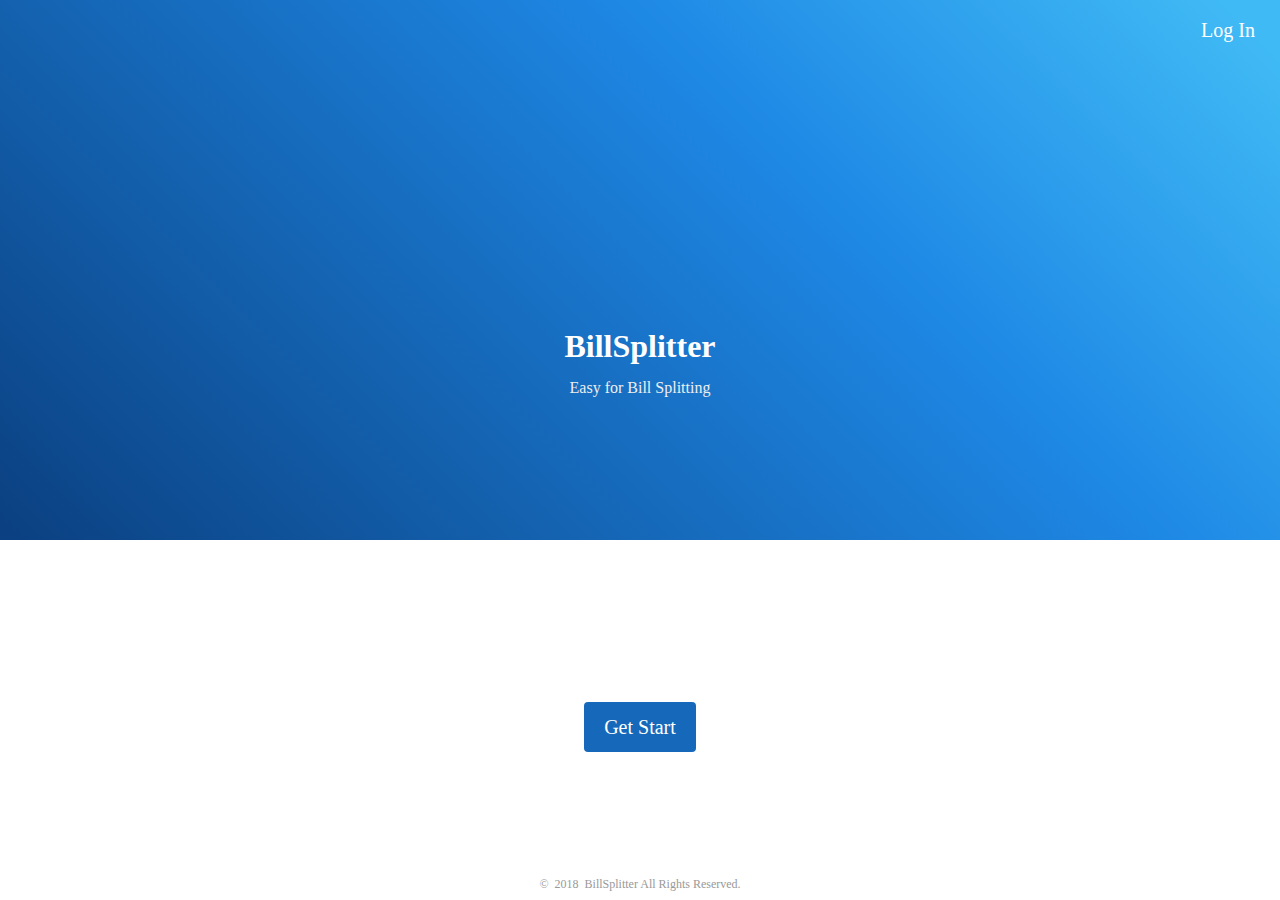
<file: html/index.html>
<!DOCTYPE html>
<html lang="en">
<head>
  <meta charset="UTF-8">
  <meta name="viewport" content="width=device-width, initial-scale=1.0">
  <meta http-equiv="X-UA-Compatible" content="ie=edge">
  <title>BillSplitter</title>
  <link rel="stylesheet" type="text/css" href="../css/reset.css">
  <link rel="stylesheet" type="text/css" href="../css/style.css">
  <link rel="stylesheet" type="text/css" href="https://fonts.googleapis.com/css?family=Nunito">
</head>
<body>
  <!-- header -->
  <header>
    <a class="log-btn" title="log in" href="login.html"><i>&#xe6b1;</i>&nbsp;&nbsp;<span class="mobile-hidden">Log In</span></a>
  </header>

  <!-- main -->
  <div class="main">
    <div class="top height-6">
      <div class="icon"><i>&#xe696;</i></div>
      <h2 class="main-title">BillSplitter</h2>
      <h3 class="sec-title">Easy for Bill Splitting</h3>
    </div>
    <div class="bottom">
      <a class="btn btn-default" title="get start" href="login.html">Get Start</a>
    </div>
  </div>

  <!-- footer -->
  <footer>&copy;&nbsp;&nbsp;2018&nbsp;&nbsp;BillSplitter All Rights Reserved.</footer>

  <script type="text/javascript" src="../lib/jquery-3.2.1.min.js"></script>
  <script type="text/javascript" src="../js/config.js"></script>
  <script type="text/javascript" src="../js/common.js"></script>
  <script type="text/javascript" src="../js/index.js"></script>
</body>
</html>
</file>
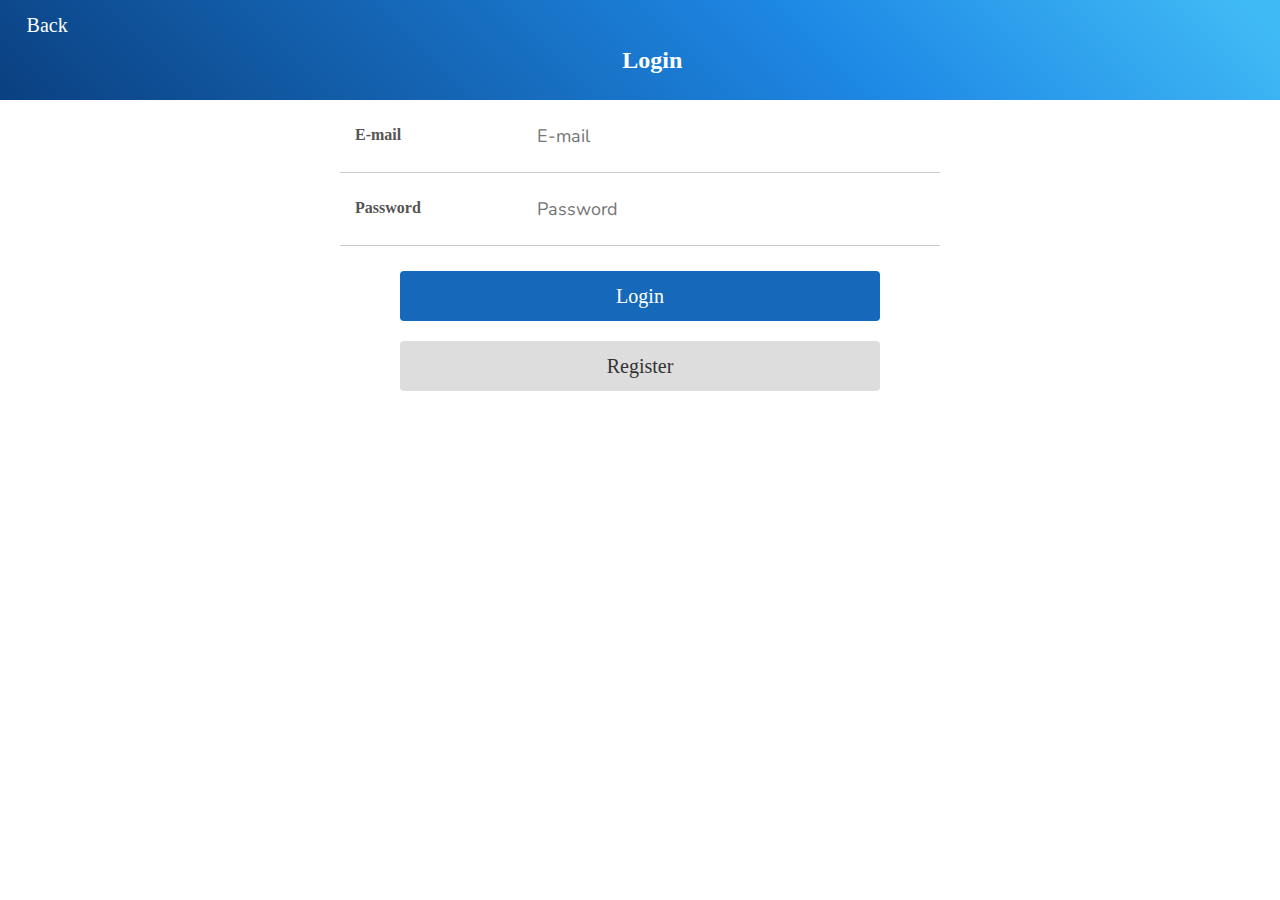
<file: html/login.html>
<!DOCTYPE html>
<html lang="en">
<head>
  <meta charset="UTF-8">
  <meta name="viewport" content="width=device-width, initial-scale=1.0">
  <meta http-equiv="X-UA-Compatible" content="ie=edge">
  <title>Login</title>
  <link rel="stylesheet" type="text/css" href="../css/reset.css">
  <link rel="stylesheet" type="text/css" href="../css/style.css">
  <link rel="stylesheet" type="text/css" href="https://fonts.googleapis.com/css?family=Nunito">
</head>
<body>
  <!-- header -->
  <header class="header">
    <a class="back" title="back" href="index.html"><i>&#xe6e5;</i>&nbsp;<span class="mobile-hidden">Back</span></a>
    <div class="title"><i>&#xe600;</i>&nbsp;Login</div>
  </header>

  <!-- main -->
  <div class="main login">
    <div class="row clearfix">
      <div class="width-3">
        <label for="">E-mail</label>
      </div>
      <div class="width-7">
        <input width="100%" type="text" name="email" maxlength="32" placeholder="E-mail">
      </div>
    </div>
    <div class="row clearfix">
      <div class="width-3">
        <label for="">Password</label>
      </div>
      <div class="width-7">
        <input width="100%" type="password" name="password"  maxlength="16" placeholder="Password">
      </div>
    </div>
    <div class="row">
      <a class="btn" title="login" href="javascript:login()">Login</a>
      <a class="btn btn-default" title="go register" href="register.html">Register</a>
    </div>
  </div>

  <script type="text/javascript" src="../lib/jquery-3.2.1.min.js"></script>
  <script type="text/javascript" src="../js/config.js"></script>
  <script type="text/javascript" src="../js/common.js"></script>
  <script type="text/javascript" src="../js/login.js"></script>
</body>
</html>
</file>
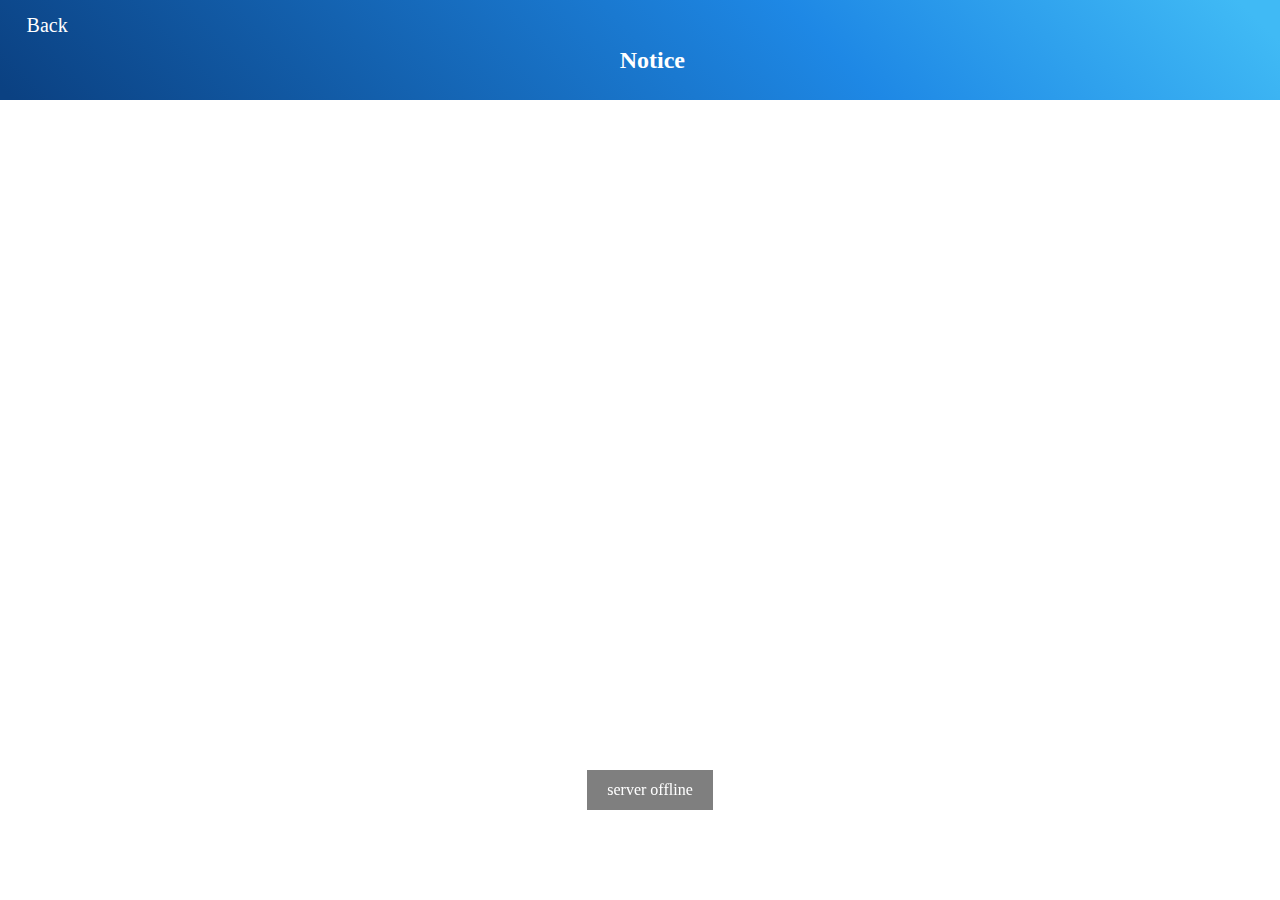
<file: html/notice.html>
<!DOCTYPE html>
<html lang="en">
<head>
  <meta charset="UTF-8">
  <meta name="viewport" content="width=device-width, initial-scale=1.0">
  <meta http-equiv="X-UA-Compatible" content="ie=edge">
  <title>Notice</title>
  <link rel="stylesheet" type="text/css" href="../css/reset.css">
  <link rel="stylesheet" type="text/css" href="../css/style.css">
  <link rel="stylesheet" type="text/css" href="https://fonts.googleapis.com/css?family=Nunito">
</head>
<body>
  <!-- header -->
  <header class="header">
    <a class="back" title="back" href="home.html"><i>&#xe6e5;</i>&nbsp;<span class="mobile-hidden">Back</span></a>
    <div class="title"><i>&#xe60a;</i>&nbsp;Notice</div>
  </header>

  <!-- main -->
  <div class="main notice">
  </div>

  <script type="text/javascript" src="../lib/jquery-3.2.1.min.js"></script>
  <script type="text/javascript" src="../js/config.js"></script>
  <script type="text/javascript" src="../js/common.js"></script>
  <script type="text/javascript">
    $(document).ready(function () {
      openLoading();
      $.ajax({
        url: BASE_URL+'/api/notice.php',
        type: 'POST',
        aysnc: false,
        data: {
          uid: getCookie('uid'),
          token: getCookie('token')
        },
        complete: function () {
          closeLoading();
        },
        success: function (data) {
          data = JSON.parse(data);
          if (data.code == 0) {
            for (var i=0; i<data.data.length; i++) {
              var notice = data.data[i];
              var html = '<div class="row clearfix">\
                <div class="width-10"><div>'+notice.time+'</div><div>'+notice.content+'</div></div>\
              </div>';
              $('.notice').append(html);
            }
          } else {
            myalert(data.msg);
          }
        },
        error: function () {
          myalert('server offline');
        }
      })
    });
  </script>
</body>
</html>
</file>
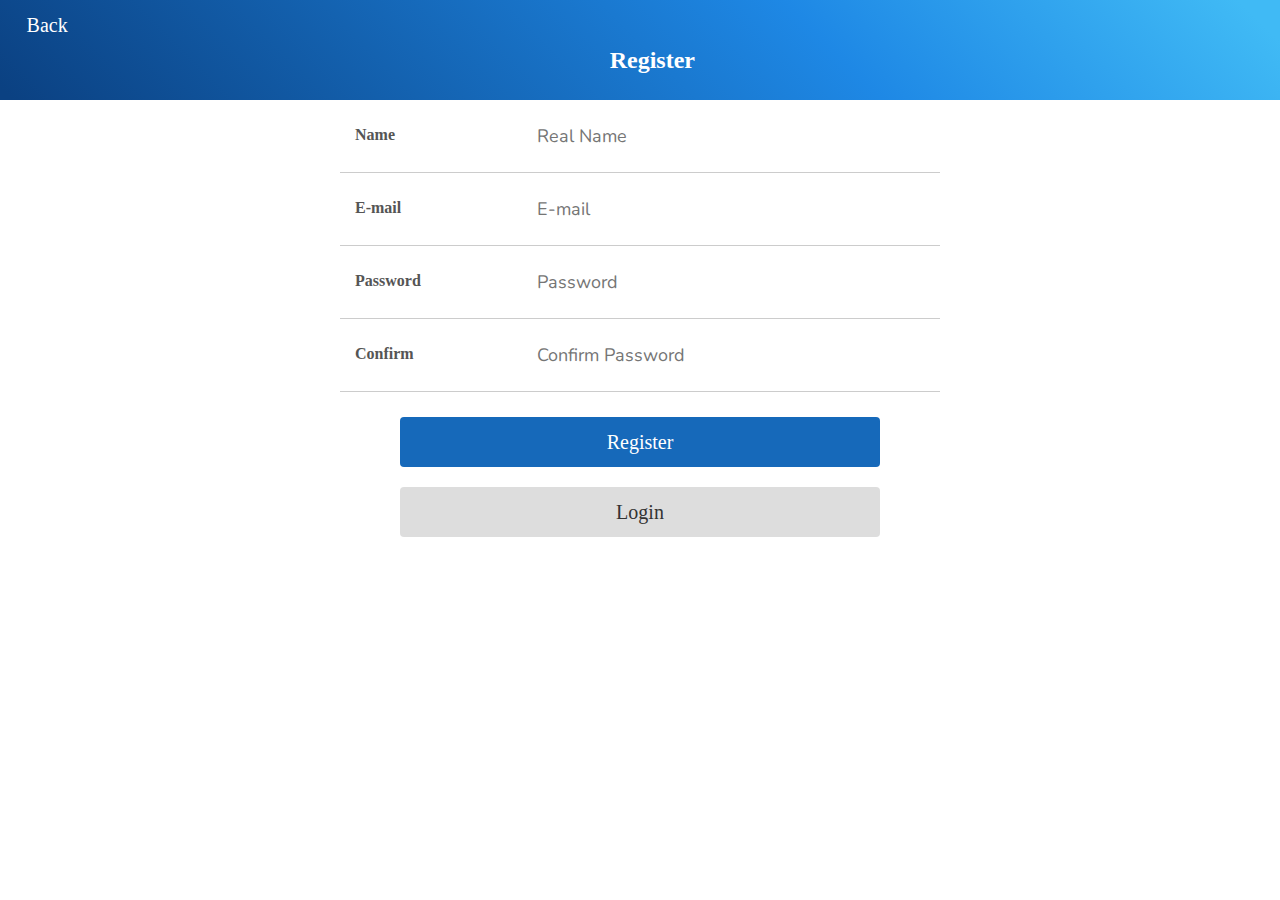
<file: html/register.html>
<!DOCTYPE html>
<html lang="en">
<head>
  <meta charset="UTF-8">
  <meta name="viewport" content="width=device-width, initial-scale=1.0">
  <meta http-equiv="X-UA-Compatible" content="ie=edge">
  <title>Register</title>
  <link rel="stylesheet" type="text/css" href="../css/reset.css">
  <link rel="stylesheet" type="text/css" href="../css/style.css">
  <link rel="stylesheet" type="text/css" href="https://fonts.googleapis.com/css?family=Nunito">
</head>
<body>
  <!-- header -->
  <header class="header">
    <a class="back" title="back" href="index.html"><i>&#xe6e5;</i>&nbsp;<span class="mobile-hidden">Back</span></a>
    <div class="title"><i>&#xe60f;</i>&nbsp;Register</div>
  </header>

  <!-- main -->
  <div class="main register">
    <div class="row clearfix">
      <div class="width-3">
        <label for="">Name</label>
      </div>
      <div class="width-7">
        <input width="100%" type="text" name="name" maxlength="32" placeholder="Real Name">
      </div>
    </div>
    <div class="row clearfix">
      <div class="width-3">
        <label for="">E-mail</label>
      </div>
      <div class="width-7">
        <input width="100%" type="text" name="email" maxlength="32" placeholder="E-mail">
      </div>
    </div>
    <div class="row clearfix">
      <div class="width-3">
        <label for="">Password</label>
      </div>
      <div class="width-7">
        <input width="100%" type="password" name="password" maxlength="16" placeholder="Password">
      </div>
    </div>
    <div class="row clearfix">
      <div class="width-3">
        <label for="">Confirm</label>
      </div>
      <div class="width-7">
        <input width="100%" type="password" name="repassword" maxlength="16" placeholder="Confirm Password">
      </div>
    </div>
    <div class="row">
      <a class="btn" title="Register" href="javascript:register()">Register</a>
      <a class="btn btn-default" title="Go Login" href="login.html">Login</a>
    </div>
  </div>

  <script type="text/javascript" src="../lib/jquery-3.2.1.min.js"></script>
  <script type="text/javascript" src="../js/config.js"></script>
  <script type="text/javascript" src="../js/common.js"></script>
  <script type="text/javascript" src="../js/login.js"></script>
</body>
</html>
</file>
<file: css/style.css>
@charset 'utf-8';
* {
  font-family: 'Nunito', sans-serif;
}
@font-face {
  font-family: 'iconfont';
  src: url('//at.alicdn.com/t/font_577739_1ge6oisvm7mygb9.eot');
  src: url('//at.alicdn.com/t/font_577739_1ge6oisvm7mygb9.eot?#iefix') format('embedded-opentype'),
  url('//at.alicdn.com/t/font_577739_1ge6oisvm7mygb9.woff') format('woff'),
  url('//at.alicdn.com/t/font_577739_1ge6oisvm7mygb9.ttf') format('truetype'),
  url('//at.alicdn.com/t/font_577739_1ge6oisvm7mygb9.svg#iconfont') format('svg');
}
i {
  font-family: 'iconfont' !important;
  -webkit-font-smoothing: antialiased;
  -webkit-text-stroke-width: 0.2px;
  -moz-osx-font-smoothing: grayscale;
}
@media screen and (max-width: 500px) {
  .mobile-hidden {
    display: none;
  }
}
label {
  display: block;
}
label, input, select {
  vertical-align: middle;
}
.mui-switch {
  width: 52px;
  height: 31px;
  position: relative;
  border: 1px solid #dfdfdf;
  background-color: #fdfdfd;
  box-shadow: #dfdfdf 0 0 0 0 inset;
  border-radius: 20px;
  border-top-left-radius: 20px;
  border-top-right-radius: 20px;
  border-bottom-left-radius: 20px;
  border-bottom-right-radius: 20px;
  background-clip: content-box;
  display: inline-block;
  -webkit-appearance: none;
  user-select: none;
  outline: none;
}
.mui-switch:before {
  content: '';
  width: 29px;
  height: 29px;
  position: absolute;
  top: 0px;
  left: 0;
  border-radius: 20px;
  border-top-left-radius: 20px;
  border-top-right-radius: 20px;
  border-bottom-left-radius: 20px;
  border-bottom-right-radius: 20px;
  background-color: #fff;
  box-shadow: 0 1px 3px rgba(0, 0, 0, 0.4);
}
.mui-switch:checked {
  border-color: #026FCE;
  box-shadow: #026FCE 0 0 0 16px inset;
  background-color: #026FCE;
}
.mui-switch:checked:before {
  left: 21px;
}
.mui-switch.mui-switch-anim {
  transition: border cubic-bezier(0, 0, 0, 1) 0.4s, box-shadow cubic-bezier(0, 0, 0, 1) 0.4s;
}
.mui-switch.mui-switch-anim:before {
  transition: left 0.3s;
}
.mui-switch.mui-switch-anim:checked {
  box-shadow: #026FCE 0 0 0 16px inset;
  background-color: #026FCE;
  transition: border ease 0.4s, box-shadow ease 0.4s, background-color ease 1.2s;
}
.mui-switch.mui-switch-anim:checked:before {
  transition: left 0.3s;
}
.width-2 {
  width: 20%;
  padding: 0 15px;
  -webkit-box-sizing: border-box;
  -moz-box-sizing: border-box;
  box-sizing: border-box;
  float: left;
}
.width-3 {
  width: 30%;
  padding: 0 15px;
  -webkit-box-sizing: border-box;
  -moz-box-sizing: border-box;
  box-sizing: border-box;
  float: left;
}
.width-5 {
  width: 50%;
  padding: 0 15px;
  -webkit-box-sizing: border-box;
  -moz-box-sizing: border-box;
  box-sizing: border-box;
  float: left;
}
.width-7 {
  width: 70%;
  padding: 0 15px;
  -webkit-box-sizing: border-box;
  -moz-box-sizing: border-box;
  box-sizing: border-box;
  float: left;
}
.width-8 {
  width: 80%;
  padding: 0 15px;
  -webkit-box-sizing: border-box;
  -moz-box-sizing: border-box;
  box-sizing: border-box;
  float: left;
}
.width-10 {
  width: 100%;
  padding: 0 15px;
  -webkit-box-sizing: border-box;
  -moz-box-sizing: border-box;
  box-sizing: border-box;
  float: left;
}
.clearfix:after {
  visibility: hidden;
  display: block;
  font-size: 0;
  content: " ";
  clear: both;
  height: 0;
}
.tag {
  padding: 3px 8px;
  font-weight: bold;
  line-height: 1;
  border-radius: 50px;
  background-color: rgba(0, 0, 0, 0.1);
  margin: 0 10px;
}
.success {
  color: #393 !important;
}
.bsuccess {
  color: #fff !important;
  background-color: #393 !important;
}
.warning {
  color: #f93 !important;
}
.bwarning {
  color: #fff !important;
  background-color: #f93 !important;
}
.layer-tip {
  max-width: 80%;
  padding: 12px 20px;
  color: #fff;
  background-color: rgba(0, 0, 0, 0.5);
  position: fixed;
  bottom: 10%;
  left: 0;
}
.layer-bg {
  width: 100%;
  height: 100%;
  background-color: rgba(0, 0, 0, 0.3);
  position: fixed;
  top: 0;
  left: 0;
}
.layer-loader {
  width: 100px;
  height: 50px;
  position: absolute;
  top: 50%;
  left: 50%;
  margin: -25px 0 0 -30px;
}
@-webkit-keyframes rotate_pacman_half_up {
  0% {
    -webkit-transform: rotate(270deg);
    transform: rotate(270deg);
  }
  50% {
    -webkit-transform: rotate(360deg);
    transform: rotate(360deg);
  }
  100% {
    -webkit-transform: rotate(270deg);
    transform: rotate(270deg);
  }
}
@keyframes rotate_pacman_half_up {
  0% {
    -webkit-transform: rotate(270deg);
    transform: rotate(270deg);
  }
  50% {
    -webkit-transform: rotate(360deg);
    transform: rotate(360deg);
  }
  100% {
    -webkit-transform: rotate(270deg);
    transform: rotate(270deg);
  }
}
@-webkit-keyframes rotate_pacman_half_down {
  0% {
    -webkit-transform: rotate(90deg);
    transform: rotate(90deg);
  }
  50% {
    -webkit-transform: rotate(0deg);
    transform: rotate(0deg);
  }
  100% {
    -webkit-transform: rotate(90deg);
    transform: rotate(90deg);
  }
}

@keyframes rotate_pacman_half_down {
  0% {
    -webkit-transform: rotate(90deg);
    transform: rotate(90deg);
  }
  50% {
    -webkit-transform: rotate(0deg);
    transform: rotate(0deg);
  }
  100% {
    -webkit-transform: rotate(90deg);
    transform: rotate(90deg);
  }
}

@-webkit-keyframes pacman-balls {
  75% {
    opacity: 0.7;
  }
  100% {
    -webkit-transform: translate(-100px, -6.25px);
    transform: translate(-100px, -6.25px);
  }
}
@keyframes pacman-balls {
  75% {
    opacity: 0.7;
  }
  100% {
    -webkit-transform: translate(-100px, -6.25px);
    transform: translate(-100px, -6.25px);
  } 
}
.pacman {
  position: relative;
}
.pacman > div:nth-child(2) {
  -webkit-animation: pacman-balls 1s -0.99s infinite linear;
  animation: pacman-balls 1s -0.99s infinite linear;
}
.pacman > div:nth-child(3) {
  -webkit-animation: pacman-balls 1s -0.66s infinite linear;
  animation: pacman-balls 1s -0.66s infinite linear;
}
.pacman > div:nth-child(4) {
  -webkit-animation: pacman-balls 1s -0.33s infinite linear;
  animation: pacman-balls 1s -0.33s infinite linear;
}
.pacman > div:nth-child(5) {
  -webkit-animation: pacman-balls 1s 0s infinite linear;
  animation: pacman-balls 1s 0s infinite linear;
}
.pacman > div:first-of-type {
  width: 0px;
  height: 0px;
  border-right: 25px solid transparent;
  border-top: 25px solid #fff;
  border-left: 25px solid #fff;
  border-bottom: 25px solid #fff;
  border-radius: 25px;
  -webkit-animation: rotate_pacman_half_up 0.5s 0s infinite;
  animation: rotate_pacman_half_up 0.5s 0s infinite;
  position: relative;
  left: -30px;
}
.pacman > div:nth-child(2) {
  width: 0px;
  height: 0px;
  border-right: 25px solid transparent;
  border-top: 25px solid #fff;
  border-left: 25px solid #fff;
  border-bottom: 25px solid #fff;
  border-radius: 25px;
  -webkit-animation: rotate_pacman_half_down 0.5s 0s infinite;
  animation: rotate_pacman_half_down 0.5s 0s infinite;
  margin-top: -50px;
  position: relative;
  left: -30px;
}
.pacman > div:nth-child(3),
.pacman > div:nth-child(4),
.pacman > div:nth-child(5),
.pacman > div:nth-child(6) {
  background-color: #fff;
  width: 15px;
  height: 15px;
  border-radius: 100%;
  margin: 2px;
  width: 10px;
  height: 10px;
  position: absolute;
  -webkit-transform: translate(0, -6.25px);
  transform: translate(0, -6.25px);
  top: 25px;
  left: 70px;
}
.hidden {
  display: none !important;
}

header {
  width: 100%;
  height: 60px;
}
header.header {
  height: 100px;
  background: #026FCE;
  background: linear-gradient(45deg, #0B4182 1%, #1e88e5 64%, #40BAF5 97%);
  background-image: -ms-linear-gradient(45deg, #0B4182 1%, #1e88e5 64%, #40BAF5 97%);
  background-image: -moz-linear-gradient(45deg, #0B4182 1%, #1e88e5 64%, #40BAF5 97%);
  background-image: -o-linear-gradient(45deg, #0B4182 1%, #1e88e5 64%, #40BAF5 97%);
  background-image: -webkit-linear-gradient(45deg, #0B4182 1%, #1e88e5 64%, #40BAF5 97%);
  background-image: linear-gradient(45deg, #0B4182 1%, #1e88e5 64%, #40BAF5 97%);
  position: relative;
}
header.header.bill {
  height: 200px;
}
header.header.bill .total {
  padding-top: 30px;
  color: #fff;
  font-size: 30px;
  font-weight: bolder;
  text-align: center;
}
header.header.bill .percent {
  padding-top: 10px;
  color: #fff;
  font-size: 16px;
  line-height: 2;
  text-align: center;
}
header.header.bill .percent .tag {
  font-size: 12px;
}
header.header.bill .key {
  padding-top: 20px;
  color: #fff;
  font-size: 14px;
  line-height: 2;
  text-align: center;
}
header.header.bill .status {
  padding-top: 10px;
  font-size: 12px;
  text-align: center;
}
header.header .back {
  color: #fff;
  font-size: 20px;
  text-decoration: none;
  position: absolute;
  top: 15px;
  left: 6px;
}
header.header .my {
  position: absolute;
  top: 15px;
  right: 5px;
}
header.header .my a {
  color: #fff;
  font-size: 20px;
  text-decoration: none;
  margin: 0 5px;
}
header.header .my a span {
  font-size: 14px;
}
header .title {
  padding-top: 20px;
  color: #fff;
  font-size: 24px;
  font-weight: bold;
  line-height: 80px;
  text-align: center;
}
header .log-btn {
  padding: 0 15px;
  color: #fff;
  font-size: 20px;
  line-height: 40px;
  text-decoration: none;
  margin: 10px 10px 0 0;
  float: right;
}
.main.setting,
.main.login,
.main.bill,
.main.register,
.main.home,
.main.new,
.main.add {
  max-width: 600px;
  margin: 0 auto;
}
.main .top {
  position: relative;
}
.main .top::after {
  content: '';
  width: 100%;
  height: 100%;
  background: #026FCE;
  background: linear-gradient(45deg, #0B4182 1%, #1e88e5 64%, #40BAF5 97%);
  background-image: -ms-linear-gradient(45deg, #0B4182 1%, #1e88e5 64%, #40BAF5 97%);
  background-image: -moz-linear-gradient(45deg, #0B4182 1%, #1e88e5 64%, #40BAF5 97%);
  background-image: -o-linear-gradient(45deg, #0B4182 1%, #1e88e5 64%, #40BAF5 97%);
  background-image: -webkit-linear-gradient(45deg, #0B4182 1%, #1e88e5 64%, #40BAF5 97%);
  background-image: linear-gradient(45deg, #0B4182 1%, #1e88e5 64%, #40BAF5 97%);
  position: absolute;
  top: -60px;
  left: 0;
  z-index: -1;
}
.main .top .icon {
  width: 100%;
  color: #fff;
  font-size: 120px;
  text-align: center;
  position: absolute;
  bottom: 60%;
  left: 0;
}
.main .top .main-title {
  width: 100%;
  color: #fff;
  font-size: 32px;
  font-weight: bold;
  text-align: center;
  position: absolute;
  top: 50%;
  left: 0;
}
.main .top .sec-title {
  width: 100%;
  color: #eee;
  font-size: 16px;
  text-align: center;
  position: absolute;
  top: 50%;
  left: 0;
  margin-top: 50px;
}
.main .bottom .btn-default {
  width: fit-content;
  padding: 15px 20px;
  color: #fff;
  font-size: 20px;
  text-decoration: none;
  border-radius: 4px;
  background-color: #1669ba;
  display: block;
  margin: 8% auto 0;
}
.main.setting .row,
.main.login .row,
.main.register .row,
.main.bill .row,
.main.new .row,
.main.add .row,
.main.home .row,
.main.notice .row {
  padding: 15px 0;
  border-bottom: #ccc 1px solid;
}
.main.setting .row:last-of-type,
.main.login .row:last-of-type,
.main.register .row:last-of-type,
.main.new .row:last-of-type,
.main.add .row:last-of-type,
.main.home .row:last-of-type {
  border: none;
}
.main.setting .row > div,
.main.login .row > div,
.main.register .row > div,
.main.new .row > div,
.main.add .row > div {
  line-height: 40px;
}
.main.home .row > div {
  line-height: 30px;
}
.main.notice .row .width-10 > div:nth-child(1) {
  padding: 5px 0;
  color: #555;
  font-size: 14px;
  font-weight: bold;
  line-height: 1.5;
}
.main.notice .row .width-10 > div:nth-child(2) {
  color: #333;
  font-size: 16px;
  line-height: 1.5;
  text-indent: 32px;
}
.main.bill .row > div {
  font-size: 16px;
  font-weight: bold;
  white-space: nowrap;
  line-height: 30px;
  text-overflow: ellipsis;
  overflow: hidden;
}
.main.setting .row > div:first-of-type,
.main.login .row > div:first-of-type,
.main.register .row > div:first-of-type,
.main.new .row > div:first-of-type,
.main.add .row > div:first-of-type {
  color: #555;
  font-size: 16px;
}
.main.home .row > div:first-of-type {
  color: #555;
  font-size: 16px;
  white-space: nowrap;
  text-overflow: ellipsis;
  overflow: hidden;
}
.main.setting .row > div:last-of-type,
.main.home .row > div:last-of-type {
  text-align: right;
}
.main.home .row > div:last-of-type {
  color: #aaa;
  font-size: 24px;
}
.main.bill .row > div:nth-of-type(1) {
  color: #555;
}
.main.bill .row > div:nth-of-type(2) {
  padding: 0;
  font-weight: bolder;
  text-align: center;
}
.main.bill .row > div:nth-of-type(3) {
  padding: 0;
  color: #999;
  text-align: center;
}
.main.bill .row > div:nth-of-type(4) {
  padding: 0;
  text-align: center;
}
.main.home .row > div:last-of-type a {
  color: #aaa;
  font-size: 20px;
  text-decoration: none;
}
.main.login .row label,
.main.register .row label,
.main.new .row label,
.main.add .row label {
  font-weight: bold;
}
.main.login .row input,
.main.register .row input,
.main.new .row input,
.main.add .row input {
  font-size: 18px;
  line-height: 40px;
  outline: none;
  border: none;
  background: none;
  display: block;
}
.main.new .row label.type {
  text-align: center;
}
.main.new .row label.active {
  color: #fff;
  background-color: #1669ba;
}
.main.setting .row .btn,
.main.login .row .btn,
.main.register .row .btn,
.main.new .row .btn,
.main.add .row .btn,
.main.home .row .btn {
  width: 80%;
  color: #fff;
  font-size: 20px;
  line-height: 50px;
  text-align: center;
  text-decoration: none;
  border-radius: 4px;
  background-color: #1669ba;
  display: block;
  margin: 10px auto 0;
}
.main.home .row .tag {
  font-size: 12px;
}
.main.login .row .btn.btn-default,
.main.setting .row .btn.btn-default,
.main.register .row .btn.btn-default {
  color: #333 !important;
  background-color: #ddd !important;
  margin-top: 20px !important;
}
footer {
  width: 100%;
  color: #999;
  font-size: 12px;
  text-align: center;
  position: absolute;
  bottom: 10px;
  left: 0;
}
</file>
